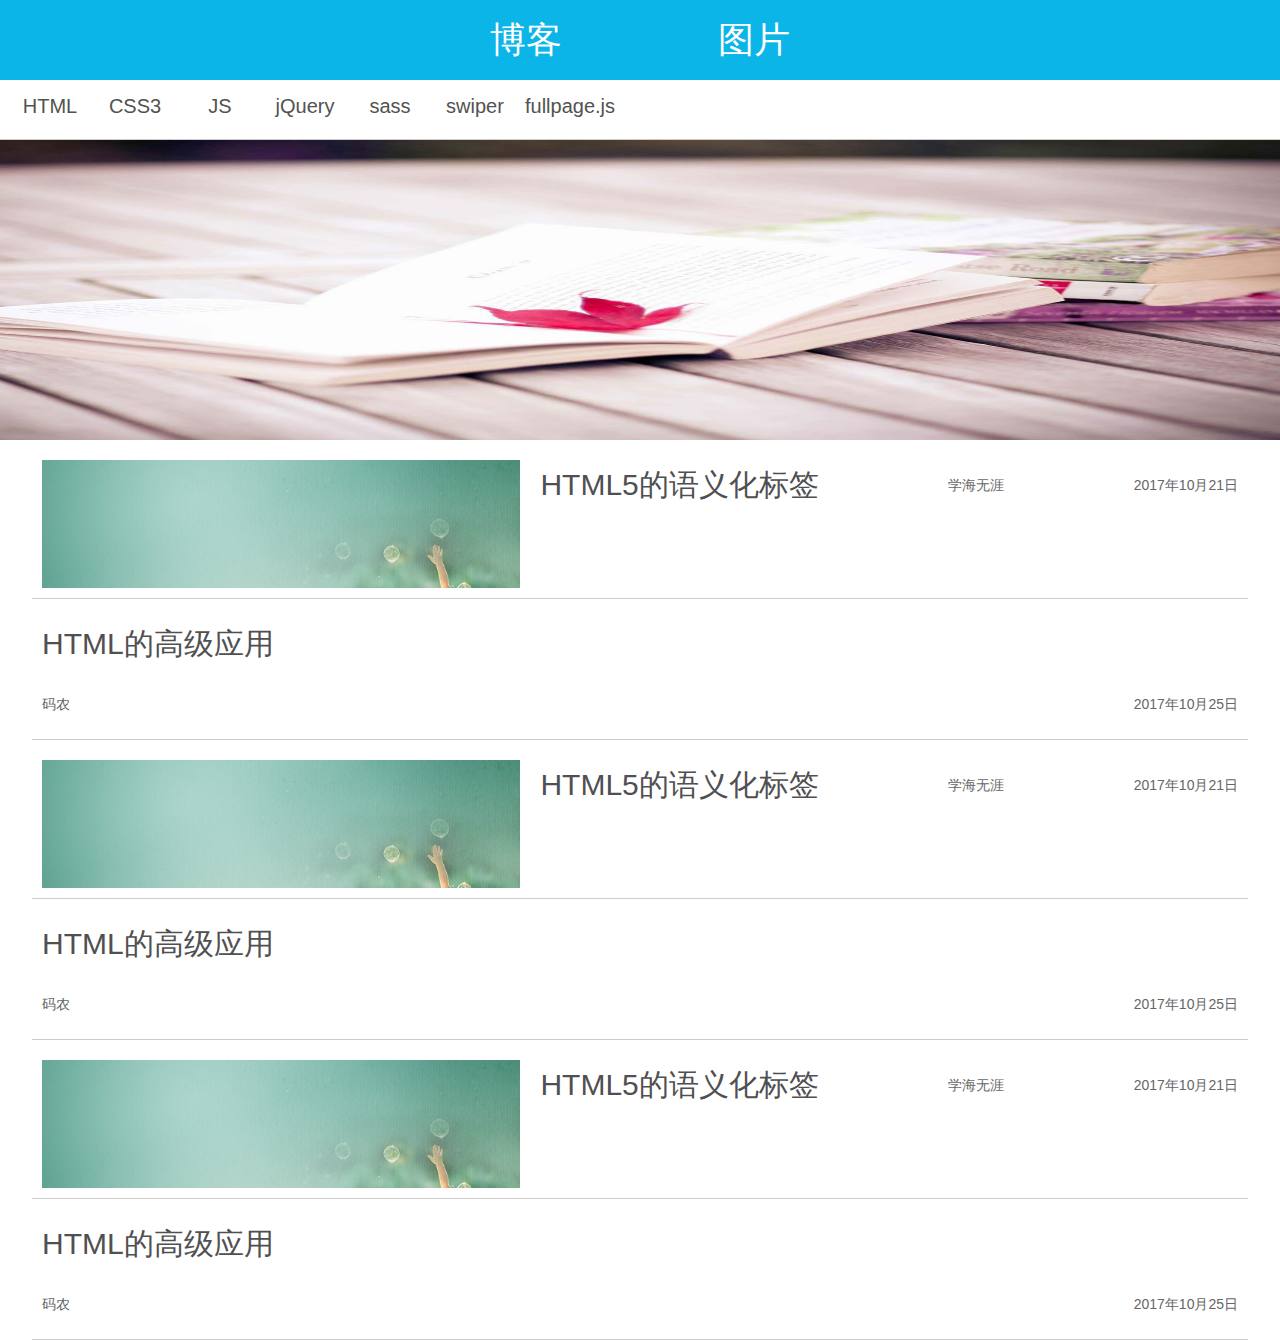
<file: index.html>
<!DOCTYPE html>
<html lang="en">
<head>
    <meta charset="UTF-8">
    <meta name="viewport"
          content="width=device-width, user-scalable=no, initial-scale=1.0, maximum-scale=1.0, minimum-scale=1.0">
    <meta http-equiv="X-UA-Compatible" content="ie=edge">
    <script src="js/rem.js"></script>
    <link rel="stylesheet" href="css/index.css">
    <title>Document</title>
</head>
<body>
<header>
    <div class="box">
    <a href="" class="zi">博客</a>
    <a href="tupianliebiao.html" class="zi">图片</a>
    </div>
</header>
<div id="wrapper">
    <div id="scroller">
        <ul>
            <li>HTML</li>
            <li>CSS3</li>
            <li>JS</li>
            <li>jQuery</li>
            <li>sass</li>
            <li>swiper</li>
            <li>fullpage.js</li>

        </ul>
    </div>
</div>

<section class="banner">
<ul>
    <li><img src="img/44.jpg" alt=""></li>
</ul>
</section>
<ul class="content">
    <li class="list">
        <a href="wenzixiangqing.html" class="xqa" >
            <div class="left">
                <img src="img/44.1.jpg" alt="">
            </div>
            <div class="con">
                HTML5的语义化标签
                <i>学海无涯</i>
                <i>2017年10月21日</i>
            </div>
        </a>
    </li>
    <li class="list">
        <a href="" class="xqa" >
           HTML的高级应用

        </a>
        <a href="" class="xqa-xia" >
            <i>码农</i>
            <i>2017年10月25日</i>
        </a>

    </li>
    <li class="list">
        <a href="" class="xqa" >
            <div class="left">
                <img src="img/44.1.jpg" alt="">
            </div>
            <div class="con">
                HTML5的语义化标签
                <i>学海无涯</i>
                <i>2017年10月21日</i>
            </div>
        </a>
    </li>
    <li class="list">
        <a href="" class="xqa" >
            HTML的高级应用

        </a>
        <a href="" class="xqa-xia" >
            <i>码农</i>
            <i>2017年10月25日</i>
        </a>

    </li>
    <li class="list">
        <a href="" class="xqa" >
            <div class="left">
                <img src="img/44.1.jpg" alt="">
            </div>
            <div class="con">
                HTML5的语义化标签
                <i>学海无涯</i>
                <i>2017年10月21日</i>
            </div>
        </a>
    </li>
    <li class="list">
        <a href="" class="xqa" >
            HTML的高级应用

        </a>
        <a href="" class="xqa-xia" >
            <i>码农</i>
            <i>2017年10月25日</i>
        </a>

    </li>
</ul>
</body>
</html>
</file>
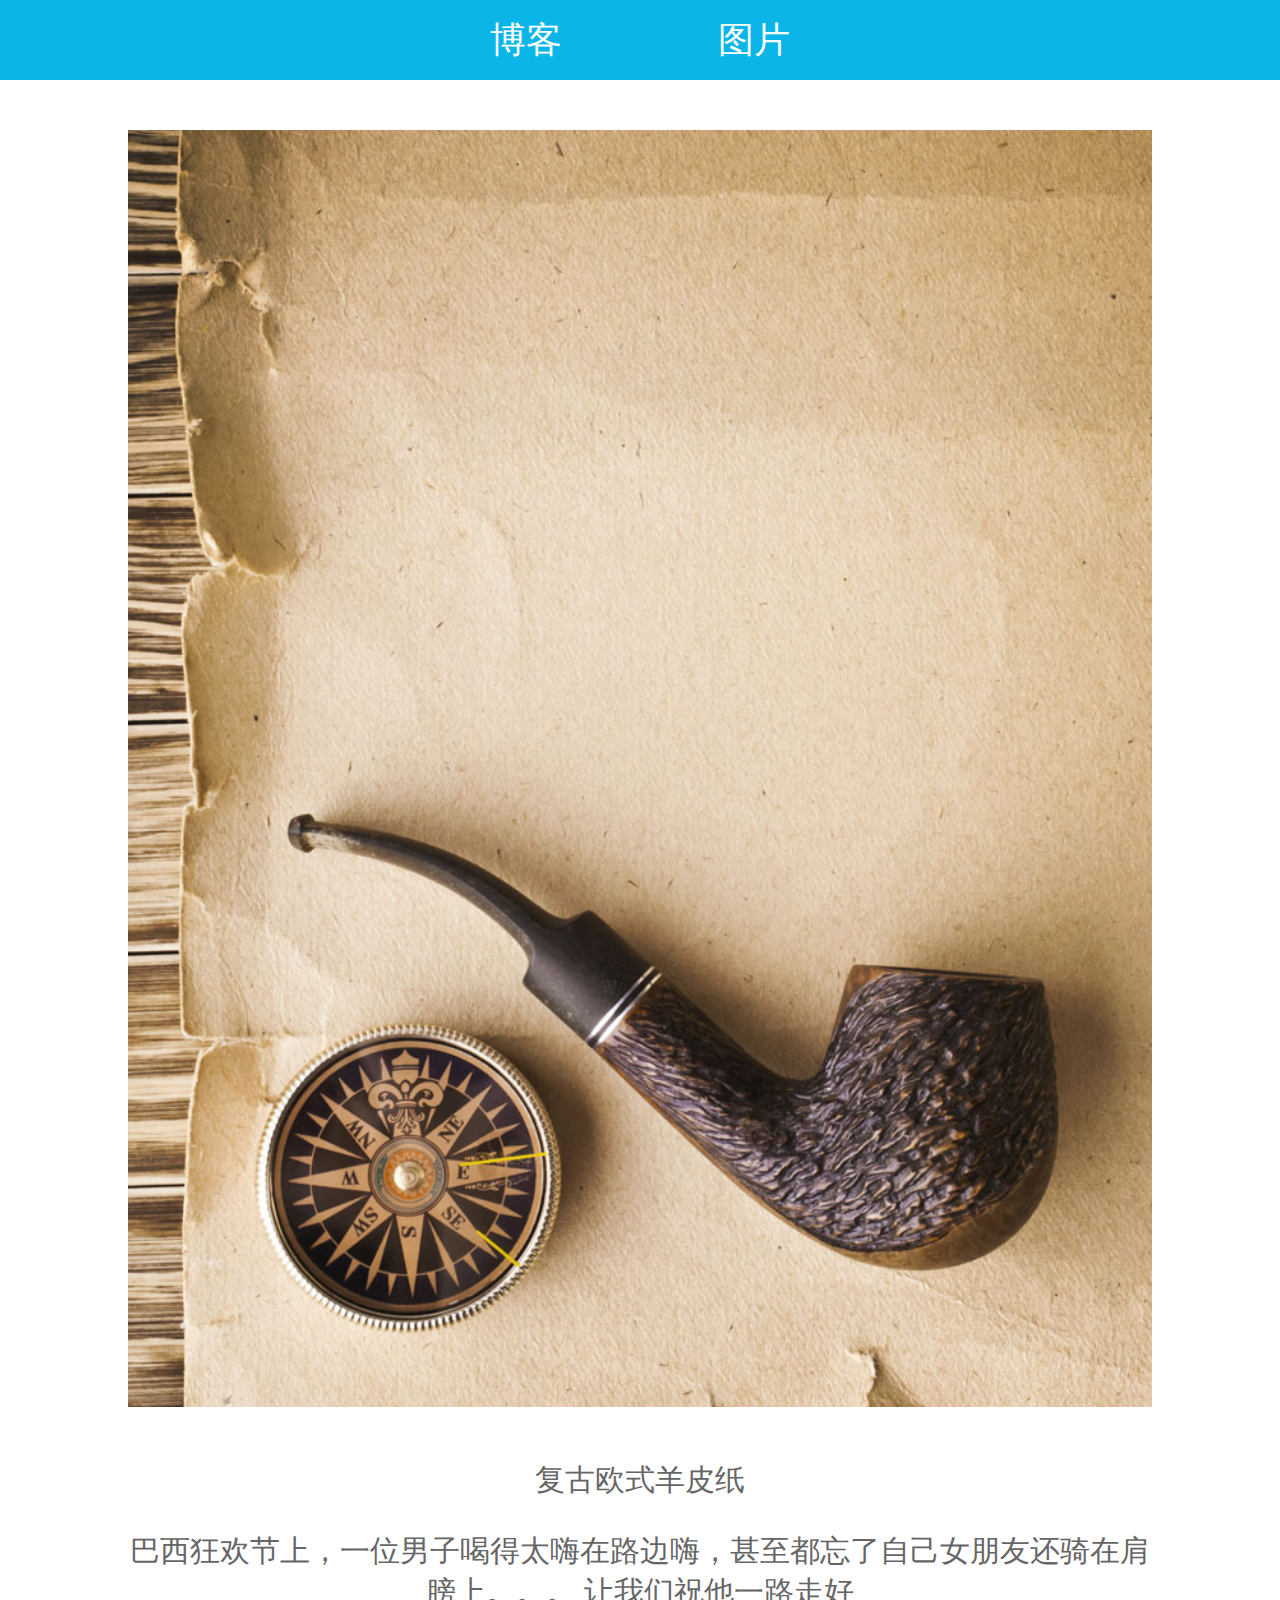
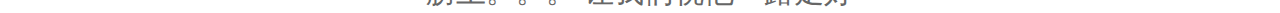
<file: tupianliebiao.html>
<!doctype html>
<html lang="en">
<head>
    <meta charset="UTF-8">
    <meta name="viewport"
          content="width=device-width, user-scalable=no, initial-scale=1.0, maximum-scale=1.0, minimum-scale=1.0">
    <meta http-equiv="X-UA-Compatible" content="ie=edge">
    <link rel="stylesheet" href="css/tpliebiao.css">
    <script src="js/rem.js"></script>
    <title>Document</title>
</head>
<body>
<header>
    <div class="box">
        <a class="zi">博客</a>
        <a class="zi">图片</a>
    </div>
</header>
<main class="box1">
    <a href="tupianxq.html" class="pt">
        <img src="img/tu.jpg" alt="">
        <p>复古欧式羊皮纸</p>
        <p>巴西狂欢节上，一位男子喝得太嗨在路边嗨，甚至都忘了自己女朋友还骑在肩膀上。。。
            让我们祝他一路走好</p>
    </a>
</main>


</body>
</html>
</file>
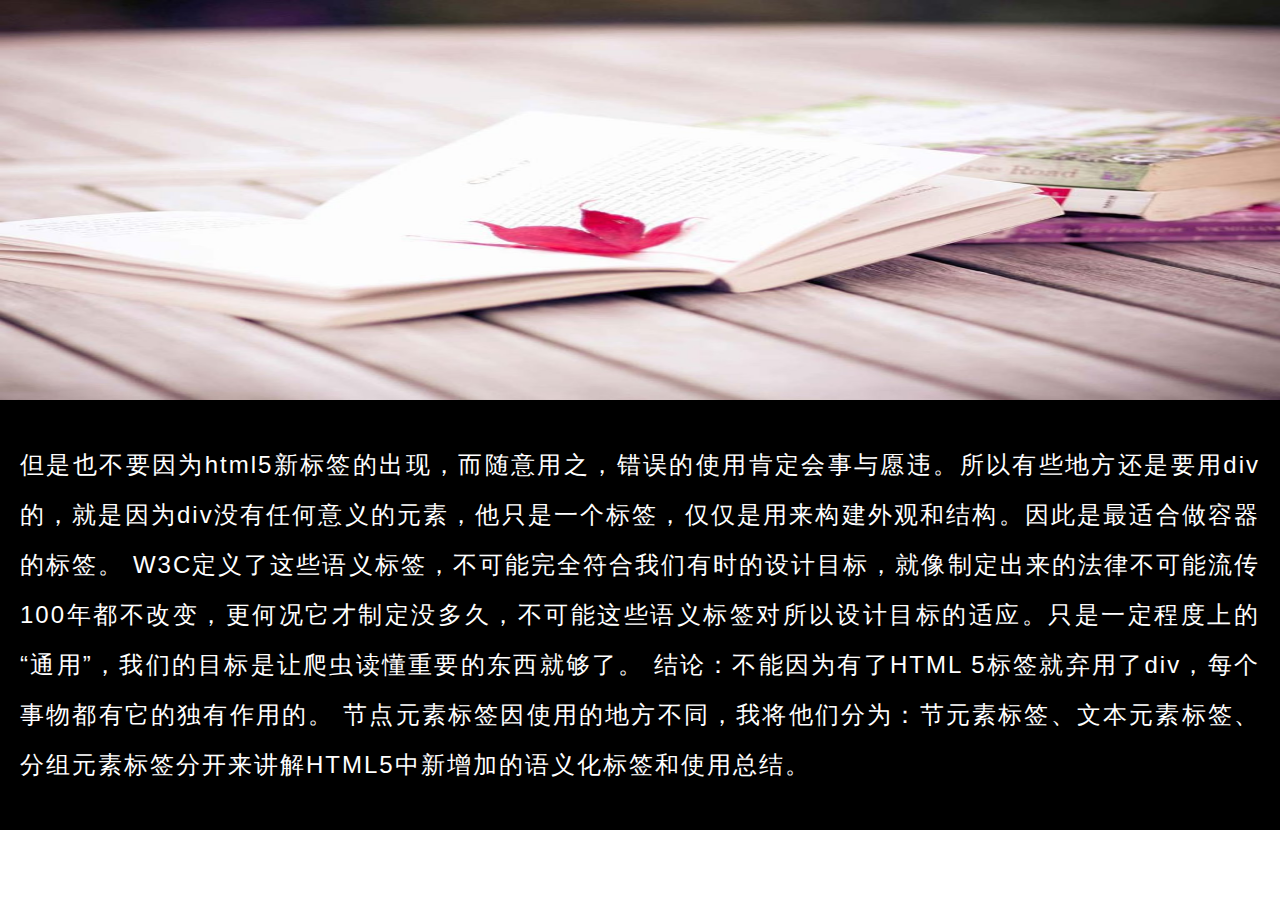
<file: tupianxq.html>
<!doctype html>
<html lang="en">
<head>
    <meta charset="UTF-8">
    <meta name="viewport"
          content="width=device-width, user-scalable=no, initial-scale=1.0, maximum-scale=1.0, minimum-scale=1.0">
    <meta http-equiv="X-UA-Compatible" content="ie=edge">
    <title>Document</title>
    <link rel="stylesheet" href="css/tpxq.css">
    <script src="js/rem.js"></script>
</head>
<body>

    <div class="pic">
        <img src="img/44.jpg" alt="">
    </div>
<div class="xiangqing">
    <p>
        但是也不要因为html5新标签的出现，而随意用之，错误的使用肯定会事与愿违。所以有些地方还是要用div的，就是因为div没有任何意义的元素，他只是一个标签，仅仅是用来构建外观和结构。因此是最适合做容器的标签。

        W3C定义了这些语义标签，不可能完全符合我们有时的设计目标，就像制定出来的法律不可能流传100年都不改变，更何况它才制定没多久，不可能这些语义标签对所以设计目标的适应。只是一定程度上的“通用”，我们的目标是让爬虫读懂重要的东西就够了。

        结论：不能因为有了HTML 5标签就弃用了div，每个事物都有它的独有作用的。

        节点元素标签因使用的地方不同，我将他们分为：节元素标签、文本元素标签、分组元素标签分开来讲解HTML5中新增加的语义化标签和使用总结。
    </p>



</div>



</body>
</html>
</file>
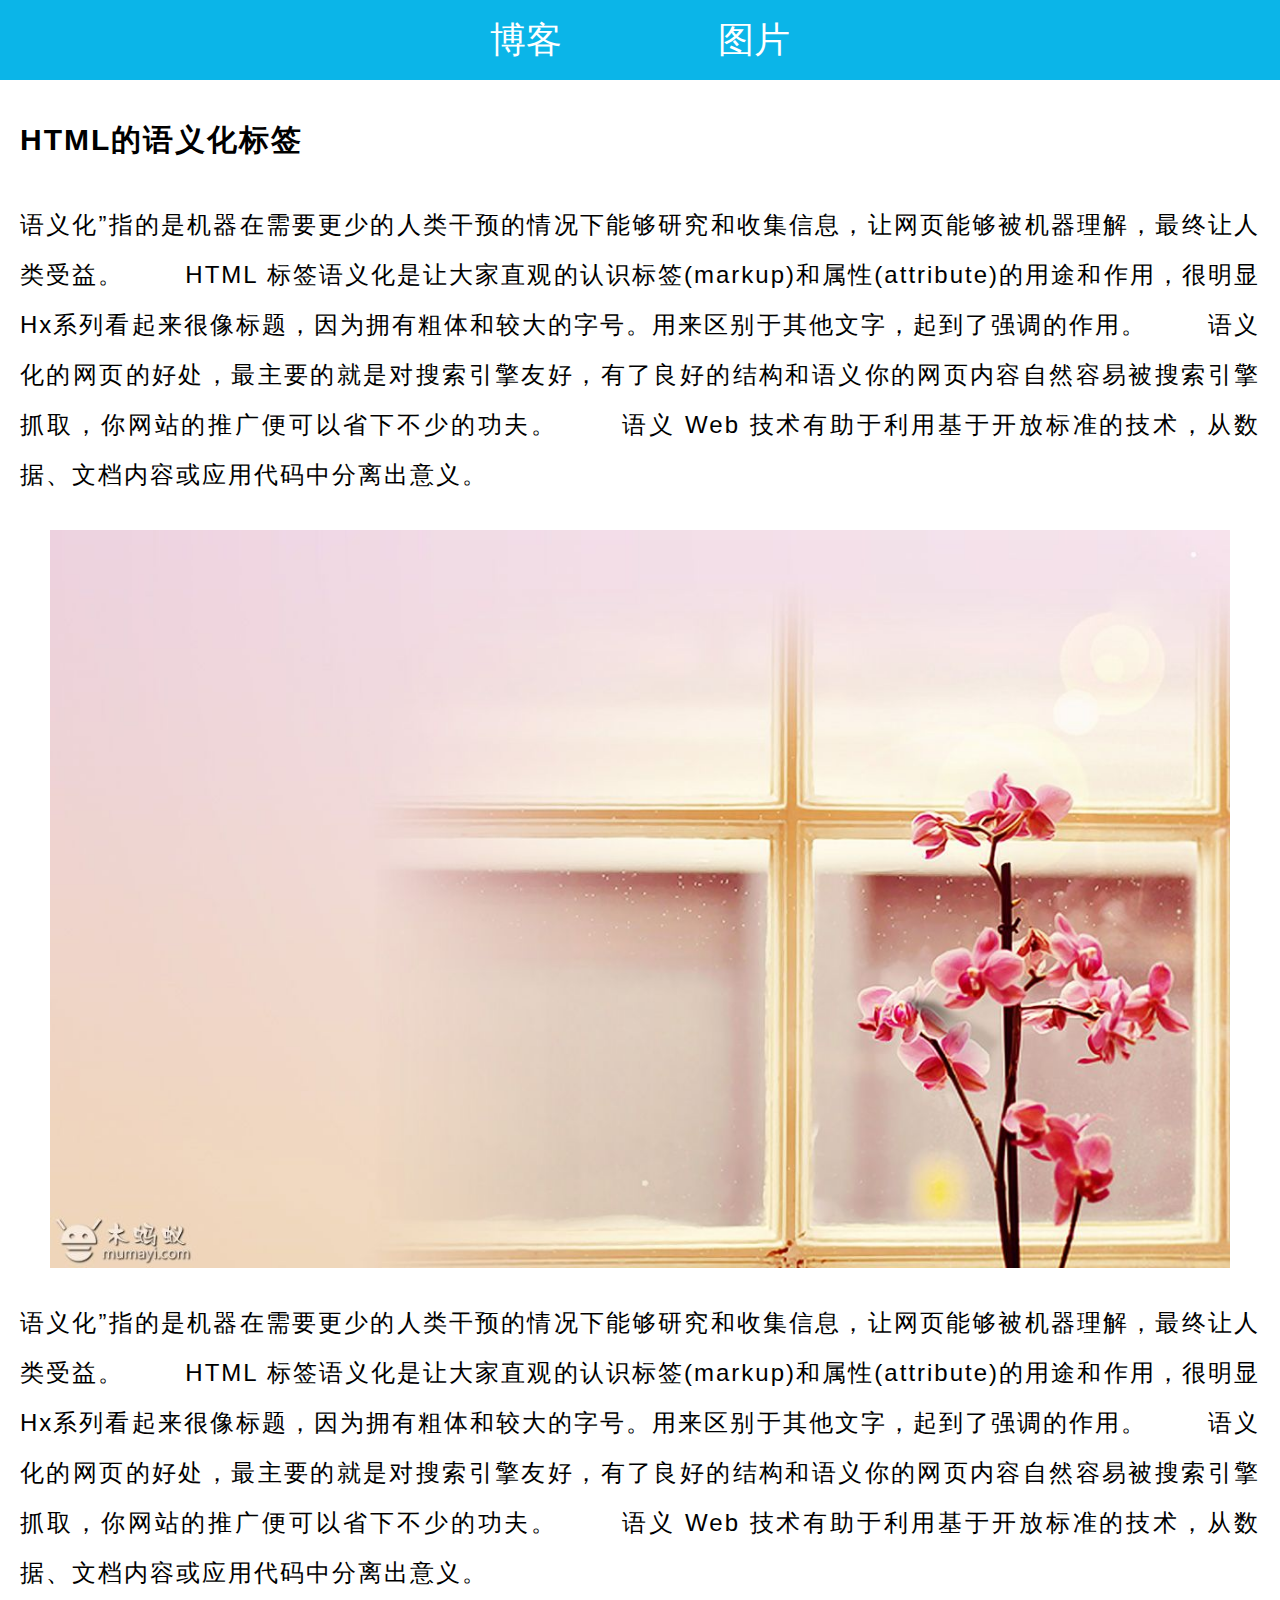
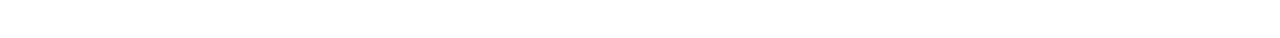
<file: wenzixiangqing.html>
<!doctype html>
<html lang="en">
<head>
    <meta charset="UTF-8">
    <meta name="viewport"
          content="width=device-width, user-scalable=no, initial-scale=1.0, maximum-scale=1.0, minimum-scale=1.0">
    <meta http-equiv="X-UA-Compatible" content="ie=edge">
    <link rel="stylesheet" href="css/wzxq.css">
    <script src="js/rem.js"></script>

    <title>Document</title>
</head>
<body>
<header>
    <div class="box">
        <a class="zi">博客</a>
        <a class="zi">图片</a>
    </div>
</header>
<div class="xiangqing">
    <p> HTML的语义化标签</p>
    <p>语义化”指的是机器在需要更少的人类干预的情况下能够研究和收集信息，让网页能够被机器理解，最终让人类受益。
        　　HTML 标签语义化是让大家直观的认识标签(markup)和属性(attribute)的用途和作用，很明显Hx系列看起来很像标题，因为拥有粗体和较大的字号。用来区别于其他文字，起到了强调的作用。
            　　语义化的网页的好处，最主要的就是对搜索引擎友好，有了良好的结构和语义你的网页内容自然容易被搜索引擎抓取，你网站的推广便可以省下不少的功夫。
            　　语义 Web 技术有助于利用基于开放标准的技术，从数据、文档内容或应用代码中分离出意义。
        <img src="img/44.2.jpg" alt="">
        语义化”指的是机器在需要更少的人类干预的情况下能够研究和收集信息，让网页能够被机器理解，最终让人类受益。
        　　HTML 标签语义化是让大家直观的认识标签(markup)和属性(attribute)的用途和作用，很明显Hx系列看起来很像标题，因为拥有粗体和较大的字号。用来区别于其他文字，起到了强调的作用。
            　　语义化的网页的好处，最主要的就是对搜索引擎友好，有了良好的结构和语义你的网页内容自然容易被搜索引擎抓取，你网站的推广便可以省下不少的功夫。
            　　语义 Web 技术有助于利用基于开放标准的技术，从数据、文档内容或应用代码中分离出意义。
    </p>


</div>

</body>
</html>
</file>
<file: css/index.css>
@import "base.css";
header{
    width: 100%;
    height: .8rem;
    background: #0BB5E8;
    overflow: hidden;
    display: flex;
    align-items: center;
    padding: 0 0.3rem;
    display: flex;
    justify-content: center;

}
.box{
    width: 3rem;
    height: 100%;
    /*background: yellow;*/
    display: flex;
    justify-content: space-between;
    align-items: center;
}
.zi{
    display: block;
    font-size: 0.36rem;
    color: #fff;

}

.banner{
    width: 100%;
    height: 3rem;
    background: yellow;
}


/*导航开始*/
#wrapper {
    width: 100%;
    height: 0.6rem;
    overflow: hidden;
    line-height: .56rem;

    border-bottom: 1px solid #ccc;
}

#scroller {
    width: 10.5rem;
    height: 100%;
}

#scroller li {
    width: .7rem;
    height: 100%;
    text-align: center;
    color: #52534F;
    float: left;
    margin-left: 0.15rem;
    font-size: 0.2rem;
    line-height: 0.52rem;
}

#scroller li.active {
    color: #0BB5E8;
    font-size: 0.2rem;
    line-height: 0.52rem;
}
/*banner开始*/
.banner{
    width: 100%;
    height: 3rem;
    background: yellow;
}
.banner ul,.banner ul li,.banner ul li img{
    width: 100%;
    height: 100%;
}

/*banner结束*/
/*主体开始*/
.content {
    width: 100%;
    height:2.4rem;
    margin: 0 auto;
}

#back {
    font-size: 16px;
    float: left;
    width: 10%;
    height: 0.45rem;
    line-height: 0.47rem;
    /* margin-left: 0.14rem; */
    color: #faf7ea;
    text-align: center;
    padding: 0.1rem;
}

#back a {
    font-size: 0.35rem;
    font-weight: 700;
    text-decoration: none;
    font-family: '宋体';
    color: #faf7ea;
}

.content .list {
    width: 95%;
    margin: 0 auto;
    height: auto;
    border-bottom: 1px solid #ccc;
    padding: 0.1rem 0;


}

.content .list a {
    display: flex;
    flex-wrap: wrap;
    justify-content: space-between;
    padding-left: 0.1rem ;
    padding-right: 0.1rem ;
    padding-top: 0.1rem ;

    line-height: 0.5rem;
    color: #505052;
    text-decoration: none;

}

.left {
    width: 40%;
    height: 1.28rem;
    overflow: hidden;
    box-sizing: border-box;

}

.left img {
    width: 100%;
}

.con {
    width: 60%;
    padding-left: 0.2rem;
    box-sizing: border-box;
    display: flex;
    flex-wrap: wrap;
    align-content: space-between;
    justify-content: space-between;
    text-align: justify;
    line-height: 0.5rem;
    color: #505052;
    font-size: 0.3rem;

}
.xqa {
    padding-left: 0.2rem;
    box-sizing: border-box;
    display: flex;
    flex-wrap: wrap;
    align-content: space-between;
    justify-content: space-between;
    text-align: justify;
    line-height: 0.5rem;
    color: #505052;
    font-size: 0.3rem;

}
.xqa-xia {
    padding-left: 0.2rem;
    box-sizing: border-box;
    display: flex;
    flex-wrap: wrap;
    align-content: space-between;
    justify-content: space-between;
    text-align: justify;
    line-height: 0.5rem;
    color: #505052;

}
i {
    font-size: 0.14rem;
    color: #666;
    font-style: normal;

}
/*主体结束*/
</file>
<file: css/tpliebiao.css>
@import "base.css";
header{
    width: 100%;
    height: .8rem;
    background: #0BB5E8;
    overflow: hidden;
    display: flex;
    align-items: center;
    padding: 0 0.3rem;
    display: flex;
    justify-content: center;

}
.box{
    width: 3rem;
    height: 100%;
    /*background: yellow;*/
    display: flex;
    justify-content: space-between;
    align-items: center;
}
.zi{
    display: block;
    font-size: 0.36rem;
    color: #fff;

}
/*图片部分*/
.box1{
    width: 100%;
    height: auto;
    /*background: yellow;*/
    margin-top: 0.5rem;
}
.pt{
    display: block;
   width: 80%;

    /*background: pink;*/
    margin: 0 auto;
    /*margin-top: 1rem;*/

}
.pt img{
    width: 100%;

}
p{
    margin-top: 0.3rem;
    font-size: 0.3rem;
    color: #666666;
    text-align: center;

}
</file>
<file: css/tpxq.css>
@import "base.css";

.pic{
    width: 100%;
    height: 4rem;
    background: yellow;
}
.pic img{
    width: 100%;
    height: 100%;
    margin: 0 auto;
    display: block;
    box-sizing: border-box;

}

.xiangqing {
    box-sizing: border-box;
    padding: 0.4rem 0.2rem;
    background: black;
}

p {
    font-size: 0.24rem;
    letter-spacing: 0.02rem;
    line-height: 0.5rem;
    text-align: justify;
    color: #fff;
}
</file>
<file: css/wzxq.css>
@import "base.css";
header{
    width: 100%;
    height: .8rem;
    background: #0BB5E8;
    overflow: hidden;
    display: flex;
    align-items: center;
    padding: 0 0.3rem;
    display: flex;
    justify-content: center;

}
.box{
    width: 3rem;
    height: 100%;
    /*background: yellow;*/
    display: flex;
    justify-content: space-between;
    align-items: center;
}
.zi{
    display: block;
    font-size: 0.36rem;
    color: #fff;

}






.xiangqing {
    box-sizing: border-box;
    padding: 0 0.2rem;
}

.xiangqing p img {
    margin: 0 auto;
    display: block;
    width: 100%;
    box-sizing: border-box;
    padding: 0.3rem;
}

.xiangqing p:first-child {
    font-size: 0.3rem;
    font-weight: bold;
    line-height: 0.4rem;
    /*margin: 1.2rem 0;*/

}

.xiangqing p {
    font-size: 0.24rem;
    margin: 0.4rem 0;
    letter-spacing: 0.02rem;
    line-height: 0.5rem;
    text-align: justify;
}
</file>
